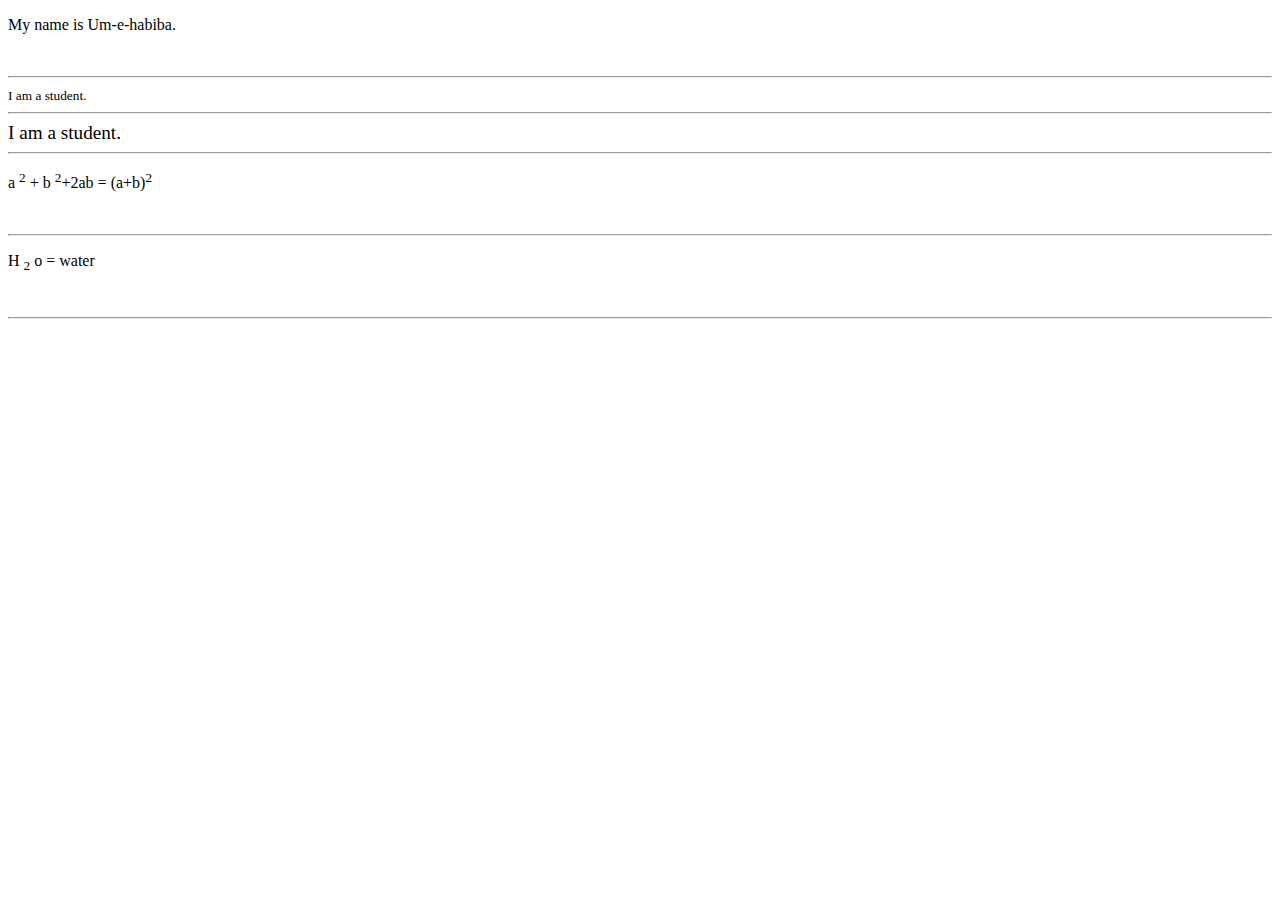
<file: 02-02-2024/index.html>
<!DOCTYPE html>
<html lang="en">
<head>
    <meta charset="UTF-8">
    <meta name="viewport" content="width=device-width, initial-scale=1.0">
    <title>Document</title>
</head>
<body>
    <!--Paragraph tag-->
    <p> My name is Um-e-habiba. </p>

    <!--Break tag-->
<br/>

<!--Horizintal rular tag(hr tag)-->
<hr/>

<!--Small tag-->
<small>I am a student.</small>
<br/>
<hr/>

<!--big tag-->
<big>I am a student.</big>
<br/>
<hr/>
<!--superscript tag-->
<p> a <sup>2</sup> + b <sup>2</sup>+2ab = (a+b)<sup>2</sup></p>
<br/>
<hr/>
<!--subscript tag-->
<p> H <sub>2</sub> o = water</p>
<br/>
<hr/>

<!--bold tag-->
<b
</body>
</html>
</file>
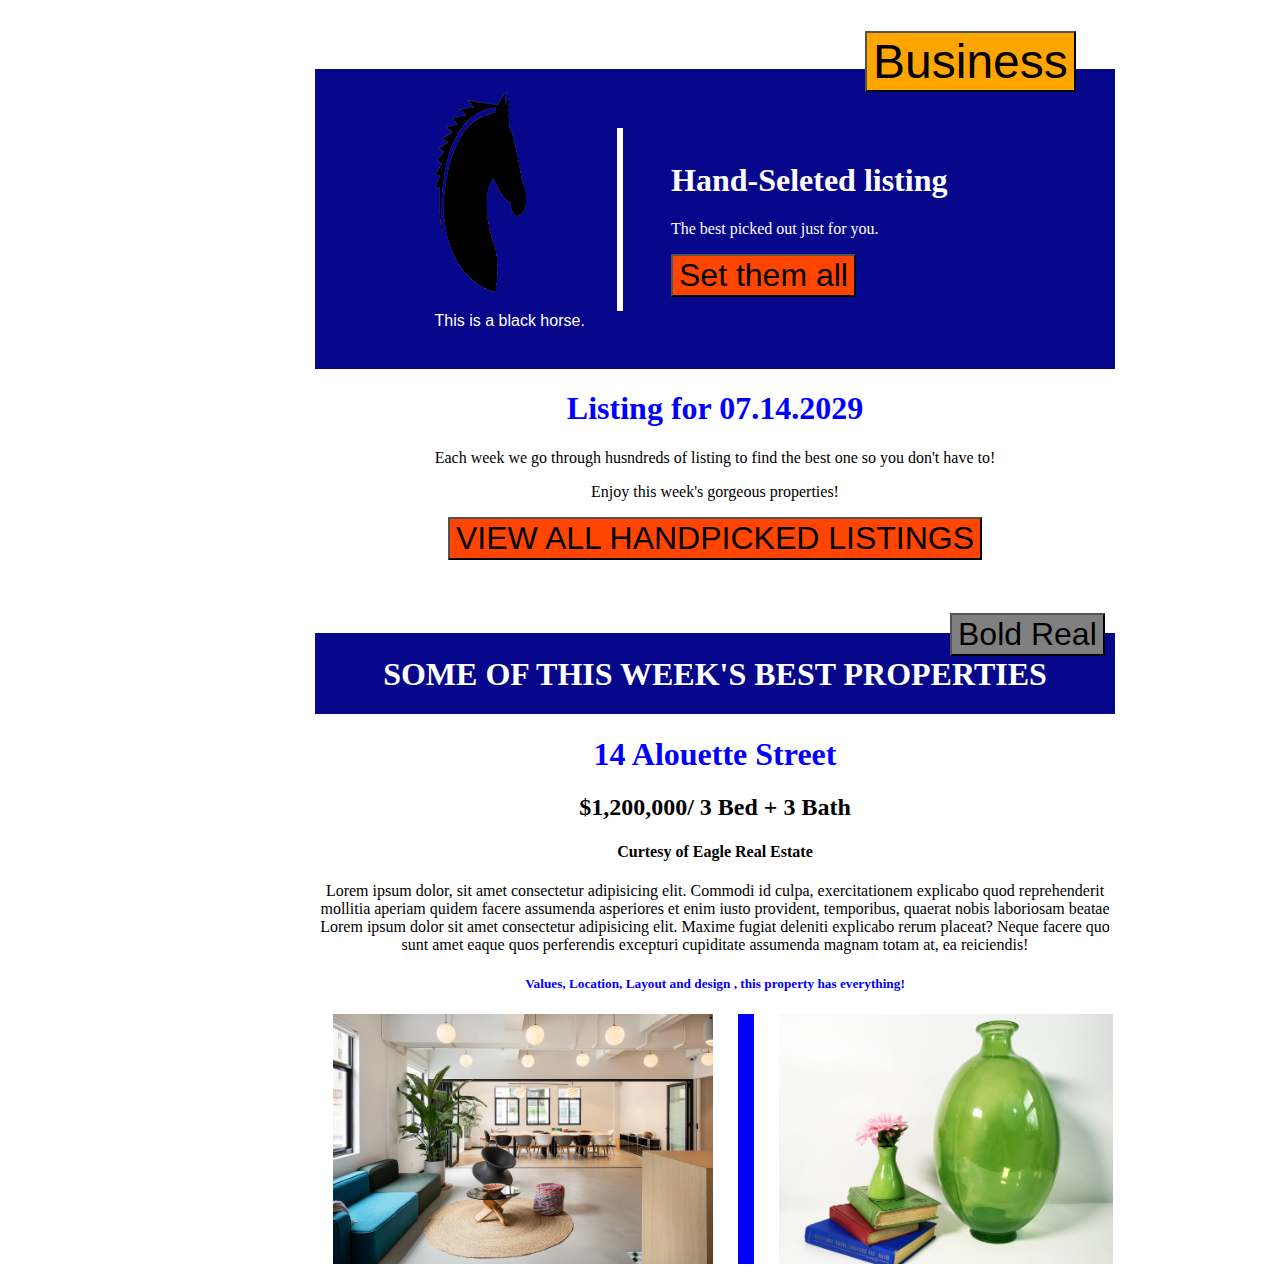
<file: 03-03-2024/index.html>
<!DOCTYPE html>
<html lang="en">

<head>
    <meta charset="UTF-8">
    <meta name="viewport" content="width=device-width, initial-scale=1.0">
    <title>Document</title>
    <link
        href="https://fonts.googleapis.com/css2?family=Poppins:ital,wght@0,100;0,200;0,300;0,400;0,500;0,600;0,700;0,800;0,900;1,100;1,200;1,300;1,400;1,500;1,600;1,700;1,800;1,900&display=swap"
        rel="stylesheet">
    <link rel="stylesheet" type="text/css" href="design.css" />
</head>

<body>

        <div class="button"> <button> Business </button> </div>

        <div class="blue">

            <div class="horse">
                <img src="/03-03-2024/horse-icon-png-14.png">
                <p>
                    This is a black horse.
                </p>
            </div>
            <div class="empty"></div>

            <div class="text">
                <h1> Hand-Seleted listing </h1>
                <p> The best picked out just for you. </p>
                <button> Set them all</button>
            </div>
        </div>

        <div class="white">

            <h1> Listing for 07.14.2029</h1>
            <p> Each week we go through husndreds of listing to find the best one so you don't have to! </p>
            <p> Enjoy this week's gorgeous properties!</p>
            <button> VIEW ALL HANDPICKED LISTINGS </button>

        </div>

        <div class="real"> <button> Bold Real </button></div>

        <div class="three">
            <h1> SOME OF THIS WEEK'S BEST PROPERTIES </h1>
        </div>
        <div class="four">
            <h1> 14 Alouette Street </h1>
            <h2> $1,200,000/ 3 Bed + 3 Bath </h2>
            <h4> Curtesy of Eagle Real Estate </h4>
            <p> Lorem ipsum dolor, sit amet consectetur adipisicing elit. Commodi id culpa, exercitationem explicabo
                quod
                reprehenderit mollitia aperiam quidem facere assumenda asperiores et enim iusto provident, temporibus,
                quaerat nobis laboriosam beatae Lorem ipsum dolor sit amet consectetur adipisicing elit. Maxime fugiat
                deleniti explicabo rerum placeat? Neque facere quo sunt amet eaque quos perferendis excepturi cupiditate
                assumenda magnam totam at, ea reiciendis!</p>
            <h5> Values, Location, Layout and design , this property has everything! </h5>
        </div>

        <div class="five">
            <div class="photo1"> <img src="/03-03-2024/computer2.jpg"> </div>
            <div class="empty2"></div>
            <div class="photo2"> <img src="/03-03-2024/vase3.avif"> </div>
        </div>

    


</body>

</html>
</file>
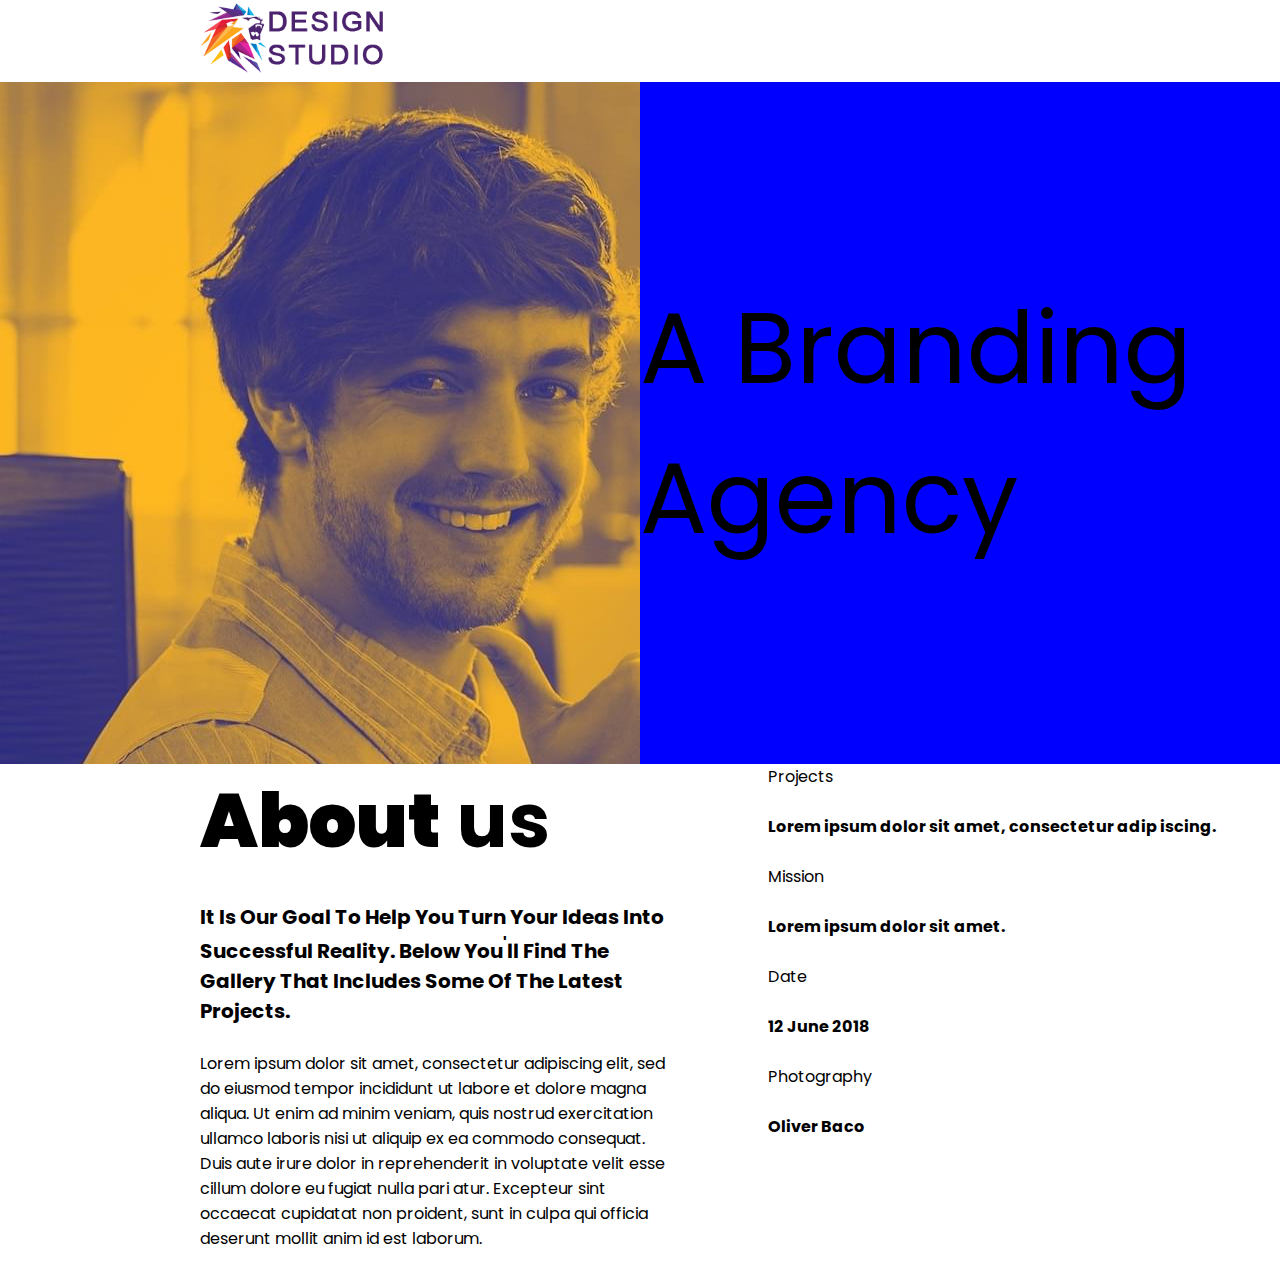
<file: 12-02-2024/index.html>
<!DOCTYPE html>
<html lang="en">

<head>
    <meta charset="UTF-8">
    <meta name="viewport" content="width=device-width, initial-scale=1.0">
    <title>Document</title>
    <link rel="stylesheet" type="text/css" href="styles.css" />
    <link rel="preconnect" href="https://fonts.googleapis.com">
    <link rel="preconnect" href="https://fonts.gstatic.com" crossorigin>
    <link
        href="https://fonts.googleapis.com/css2?family=Poppins:ital,wght@0,100;0,200;0,300;0,400;0,500;0,600;0,700;0,800;0,900;1,100;1,200;1,300;1,400;1,500;1,600;1,700;1,800;1,900&display=swap"
        rel="stylesheet">

</head>

<body>
    <div class="header">
        <img src="/12-02-2024/design.png">

    </div>

    <div>
        <div class="section1">
            <p>
                A Branding Agency
            </p>
        </div>
        <div class="section2">

        </div>
    </div>
    <!--section 2-->
    <div>
        <div class="section3">
            <div>
                <h1>
                    <b>About</b> us
                </h1>
                <br>
            </div>

            <div>
                <h4>
                    It Is Our Goal To Help You Turn Your Ideas Into Successful Reality. Below You<sup>'</sup>ll Find The
                    Gallery That Includes Some Of The Latest Projects.
                </h4>
                <br>
            </div>

            <div>
                <p>
                    Lorem ipsum dolor sit amet, consectetur adipiscing elit, sed do eiusmod tempor incididunt ut labore
                    et dolore magna aliqua. Ut enim ad minim veniam, quis nostrud exercitation ullamco laboris nisi ut
                    aliquip ex ea commodo consequat. Duis aute irure dolor in reprehenderit in voluptate velit esse
                    cillum dolore eu fugiat nulla pari atur. Excepteur sint occaecat cupidatat non proident, sunt in
                    culpa qui officia deserunt mollit anim id est laborum.
                </p>
            </div>
        </div>
        <div class="section4">
            <p>Projects</p>
            <br>
            <p> <b>Lorem ipsum dolor sit amet, consectetur adip iscing.</b></p>
            <br>
            <p> Mission</p>
            <br>
            <p> <b> Lorem ipsum dolor sit amet.</b> </p>
            <br>
            <p> Date</p>
            <br>
            <p> <b> 12 June 2018 </b> </p>
            <br>
            <p> Photography</p>
            <br>
            <p> <b> Oliver Baco </b> </p>
            <br>
        </div>





</body>

</html>
</file>
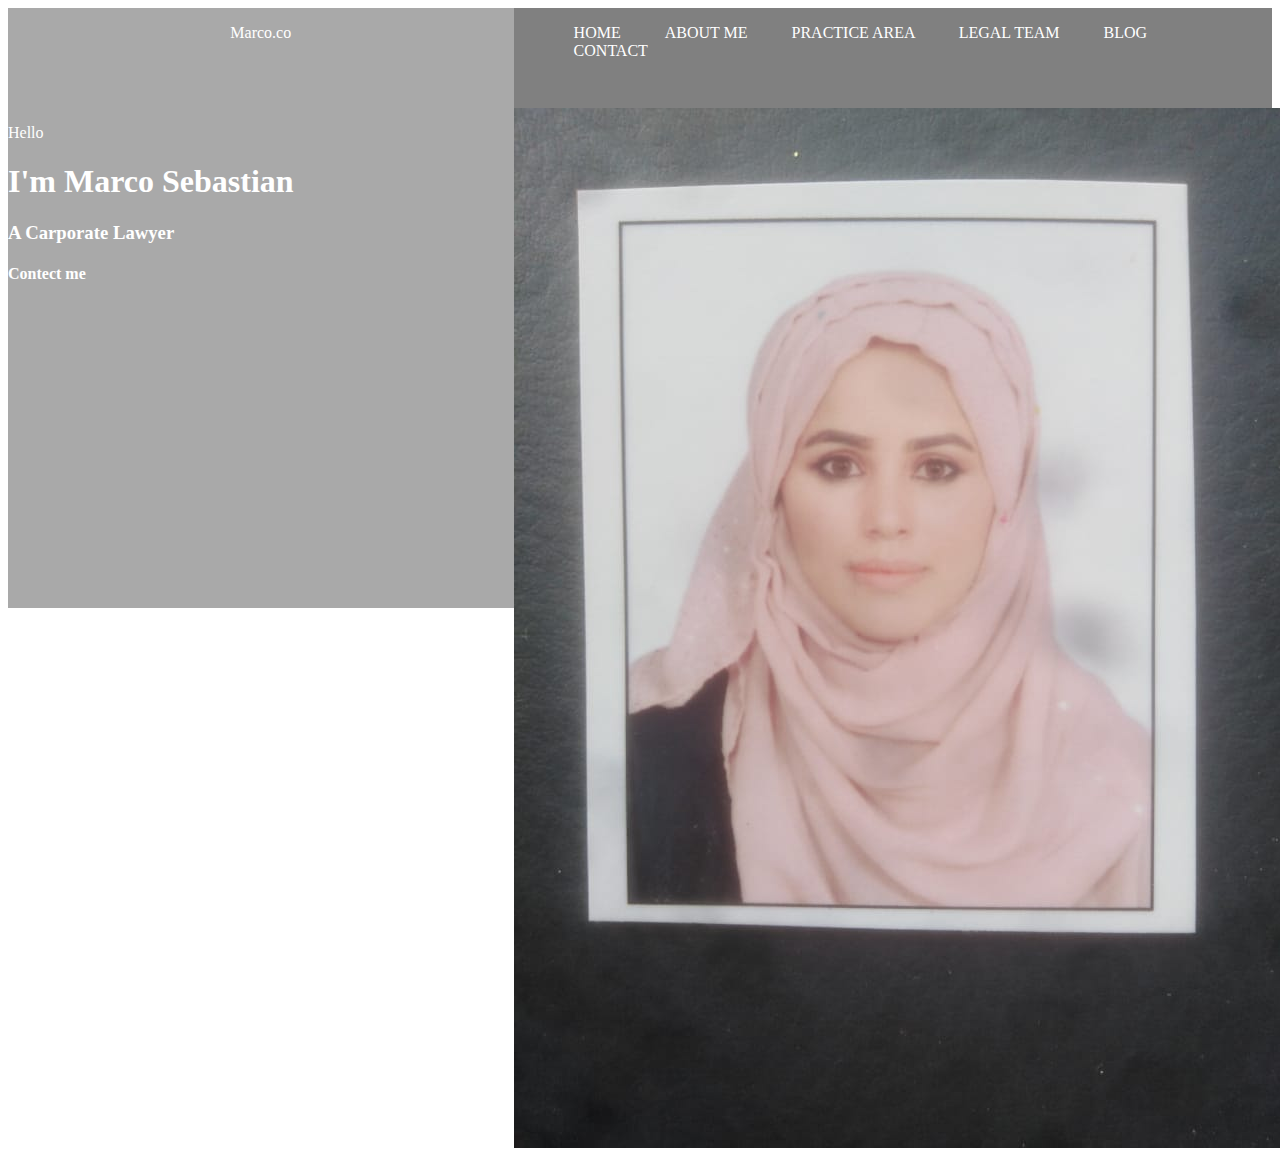
<file: 20-02-2024/index.html>
<!DOCTYPE html>
<html lang="en">

<head>
    <meta charset="UTF-8">
    <meta name="viewport" content="width=device-width, initial-scale=1.0">
    <title>Document</title>
    <link rel="preconnect" href="https://fonts.googleapis.com">
    <link rel="preconnect" href="https://fonts.gstatic.com" crossorigin>
    <link
        href="https://fonts.googleapis.com/css2?family=Poppins:ital,wght@0,100;0,200;0,300;0,400;0,500;0,600;0,700;0,800;0,900;1,100;1,200;1,300;1,400;1,500;1,600;1,700;1,800;1,900&display=swap"
        rel="stylesheet">
    <link rel="stylesheet" type="text/css" href="styles.css" />
</head>

<body>
    <div class="manu">

        <div class="manu_1">
            <p> Marco.co</p>
        </div>

        <div class="manu_2">
            <ul>
                <li> HOME </li>
                <li> ABOUT ME </li>
                <li> PRACTICE AREA </li>
                <li> LEGAL TEAM </li>
                <li> BLOG </li>
                <li> CONTACT </li>

            </ul>

        </div>

    </div>

    <div class="section">

        <div class="section_1">
            <p> Hello </p>
            <h1> I'm Marco Sebastian </h1>
            <h3> A Carporate Lawyer </h3>
            <h4> Contect me </h4>

        </div>

        <div class="section_2">
            <img src="picture.jpg" alt="">

        </div>

    </div>




</body>

</html>
</file>
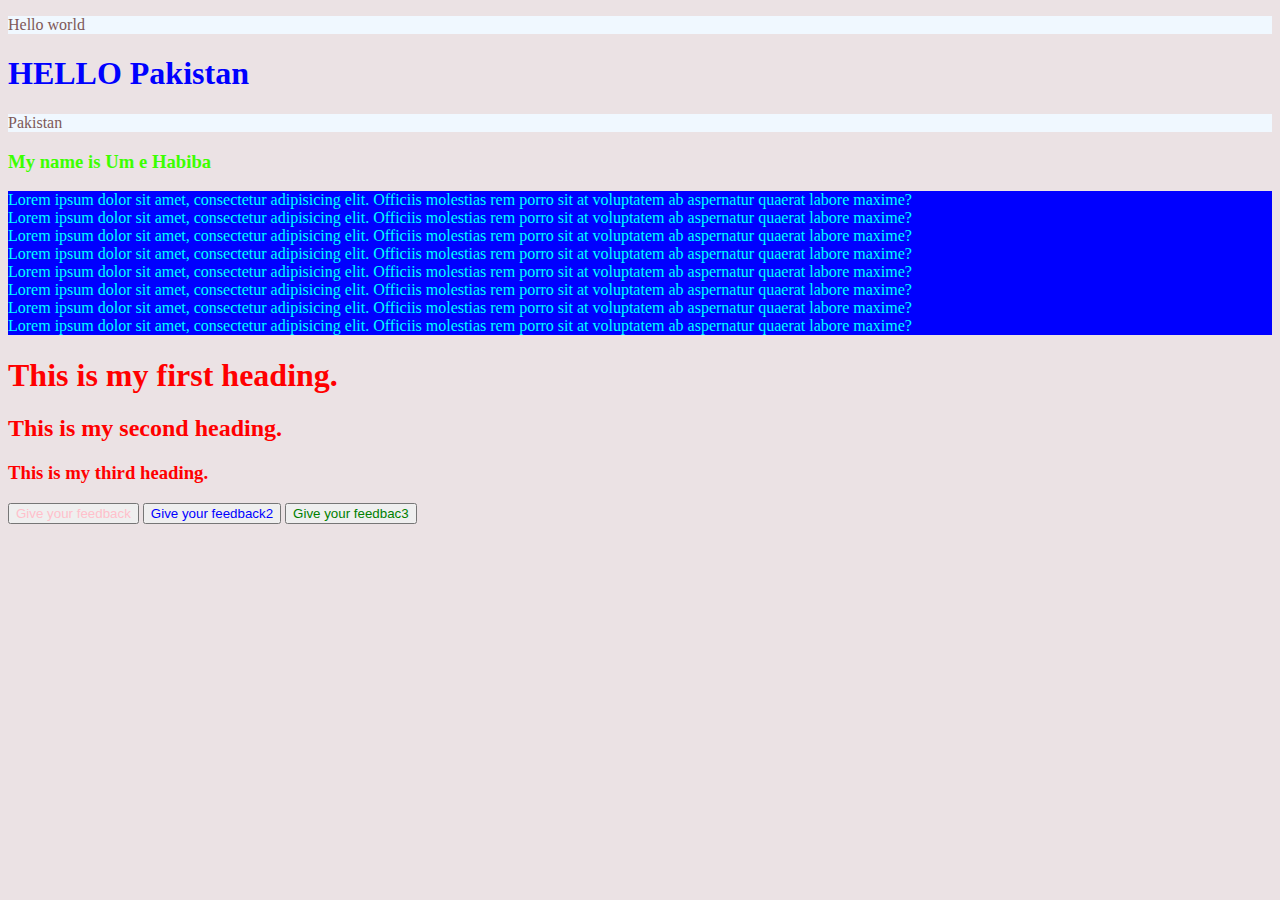
<file: 25-02-2024/index.html>
<!DOCTYPE html>
<html lang="en">

<head>
    <meta charset="UTF-8">
    <meta name="viewport" content="width=device-width, initial-scale=1.0">
    <title>Document</title>
    <link
        href="https://fonts.googleapis.com/css2?family=Poppins:ital,wght@0,100;0,200;0,300;0,400;0,500;0,600;0,700;0,800;0,900;1,100;1,200;1,300;1,400;1,500;1,600;1,700;1,800;1,900&display=swap"
        rel="stylesheet">
    <link rel="stylesheet" type="text/css" href="design.css" />
    <!-- <style>
p{
    color: blanchedalmond;
}
</style> -->
    <style>
        #b2 {
            color: blue
        }
    </style>

</head>

<body>
    <p> Hello world</p>
    <h1> HELLO Pakistan</h1>
    <p> Pakistan</p>
    <h3 id="header1">My name is Um e Habiba</h3>
    <!-- colors-->
    <!-- <p style="color: green;"> Hello world </p>
    <p style="color: darkgreen;"> Hello world </p>
    <p style="color: greenyellow;"> Hello world</p>
    <p style="color: rgb(243, 243, 59);"> Hello world</p>
    <p style="color: rgb(239, 6, 6);"> Hello world</p>
    <p style="color: red;"> Hello world</p>
     -->

    <div id="boxes">
        <div class="box1">Lorem ipsum dolor sit amet, consectetur adipisicing elit. Officiis molestias rem porro sit at
            voluptatem ab aspernatur quaerat labore maxime?</div>
        <div class="box2">Lorem ipsum dolor sit amet, consectetur adipisicing elit. Officiis molestias rem porro sit at
            voluptatem ab aspernatur quaerat labore maxime?</div>
        <div class="box3">Lorem ipsum dolor sit amet, consectetur adipisicing elit. Officiis molestias rem porro sit at
            voluptatem ab aspernatur quaerat labore maxime?</div>
        <div class="box4">Lorem ipsum dolor sit amet, consectetur adipisicing elit. Officiis molestias rem porro sit at
            voluptatem ab aspernatur quaerat labore maxime?</div>
        <div class="box5">Lorem ipsum dolor sit amet, consectetur adipisicing elit. Officiis molestias rem porro sit at
            voluptatem ab aspernatur quaerat labore maxime?</div>
        <div class="box6">Lorem ipsum dolor sit amet, consectetur adipisicing elit. Officiis molestias rem porro sit at
            voluptatem ab aspernatur quaerat labore maxime?</div>
        <div class="box7">Lorem ipsum dolor sit amet, consectetur adipisicing elit. Officiis molestias rem porro sit at
            voluptatem ab aspernatur quaerat labore maxime?</div>
        <div class="box8">Lorem ipsum dolor sit amet, consectetur adipisicing elit. Officiis molestias rem porro sit at
            voluptatem ab aspernatur quaerat labore maxime?</div>

    </div>
    <div>
        <h1 class="heading"> This is my first heading.</h1>
        <h2 class="heading"> This is my second heading.</h2>
        <h3 class="heading"> This is my third heading.</h3>
    </div>
    <button style="color: pink;"> Give your feedback</button>
    <button id="b2"> Give your feedback2</button>
    <button id="b3"> Give your feedbac3</button>



</body>

</html>
</file>
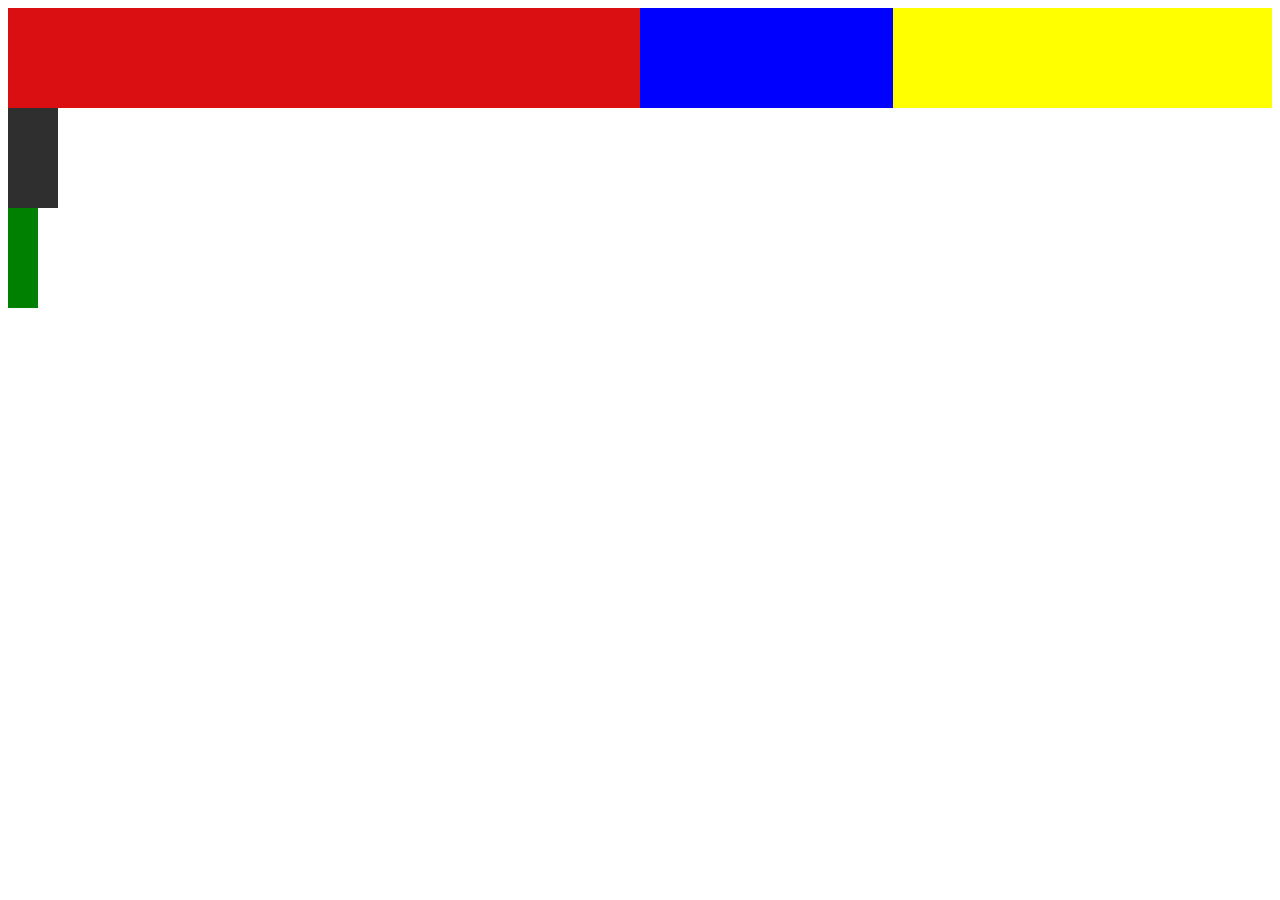
<file: 06-02-2024/div.html>
<!DOCTYPE html>
<html lang="en">
<head>
    <meta charset="UTF-8">
    <meta name="viewport" content="width=device-width, initial-scale=1.0">
    <title>Document</title>
</head>
<body>
    <div style="background-color: blue; height: 100px;">
        <div style="background-color: rgba(219, 15, 15, 0.993); height: 100px; width: 50%;float: left;">

        </div> 
         <div style="background-color: yellow; height: 100px; width: 30%; float: right;">
    
        </div> 
    </div> 
    <div style="background-color: #2f2f2f; height: 100px; width: 50px;">

    </div>  <div style="background-color: green; height: 100px; width: 30px;">

    </div>  
</body>
</html>
</file>
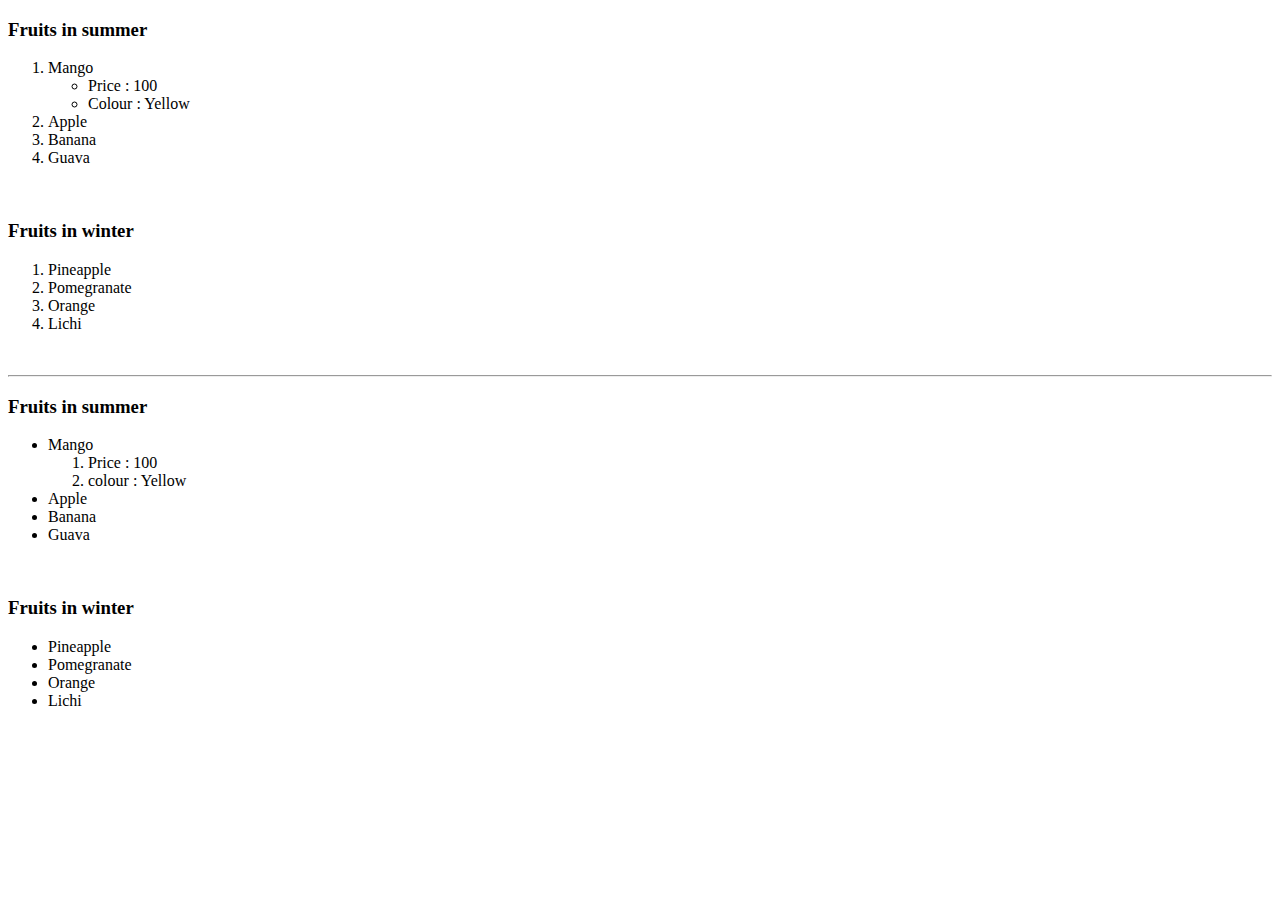
<file: 06-02-2024/list.html>
<!DOCTYPE html>
<html lang="en">
<head>
    <meta charset="UTF-8">
    <meta name="viewport" content="width=device-width, initial-scale=1.0">
    <title>Servey</title>
</head>
<body>
    <!--ordered list-->
    <h3> Fruits in summer</h3>
    <ol> 
    <li> Mango </li> 
    <ul>
    <li> Price : 100 </li>
    <li>Colour : Yellow </li>
    </ul>
    <li> Apple </li> 
    
    <li> Banana </li>
   
    <li> Guava </li>
    
    </ol>
    <br/>
    <h3> Fruits in winter</h3>
    <ol> 
    <li> Pineapple </li> 
    <li> Pomegranate </li> 
    <li> Orange </li>
    <li> Lichi</li>
    </ol>
    <br/>
    <hr/>
    <!--unordered list--> 
    <h3> Fruits in summer</h3>
    <ul>  
    <li> Mango </li> 
    <ol> 
    <li> Price : 100 </li>
    <li> colour : Yellow</li> 
    </ol>
    <li> Apple </li>
     
    <li> Banana </li>
   
    <li> Guava </li>
    
    </ul>
    <br/>
    <h3> Fruits in winter </h3>
    <ul>  
    <li> Pineapple </li> 
    <li> Pomegranate </li> 
    <li> Orange </li>
    <li> Lichi</li>
    </ul>
    <br/>

    
</body>
</html>
</file>
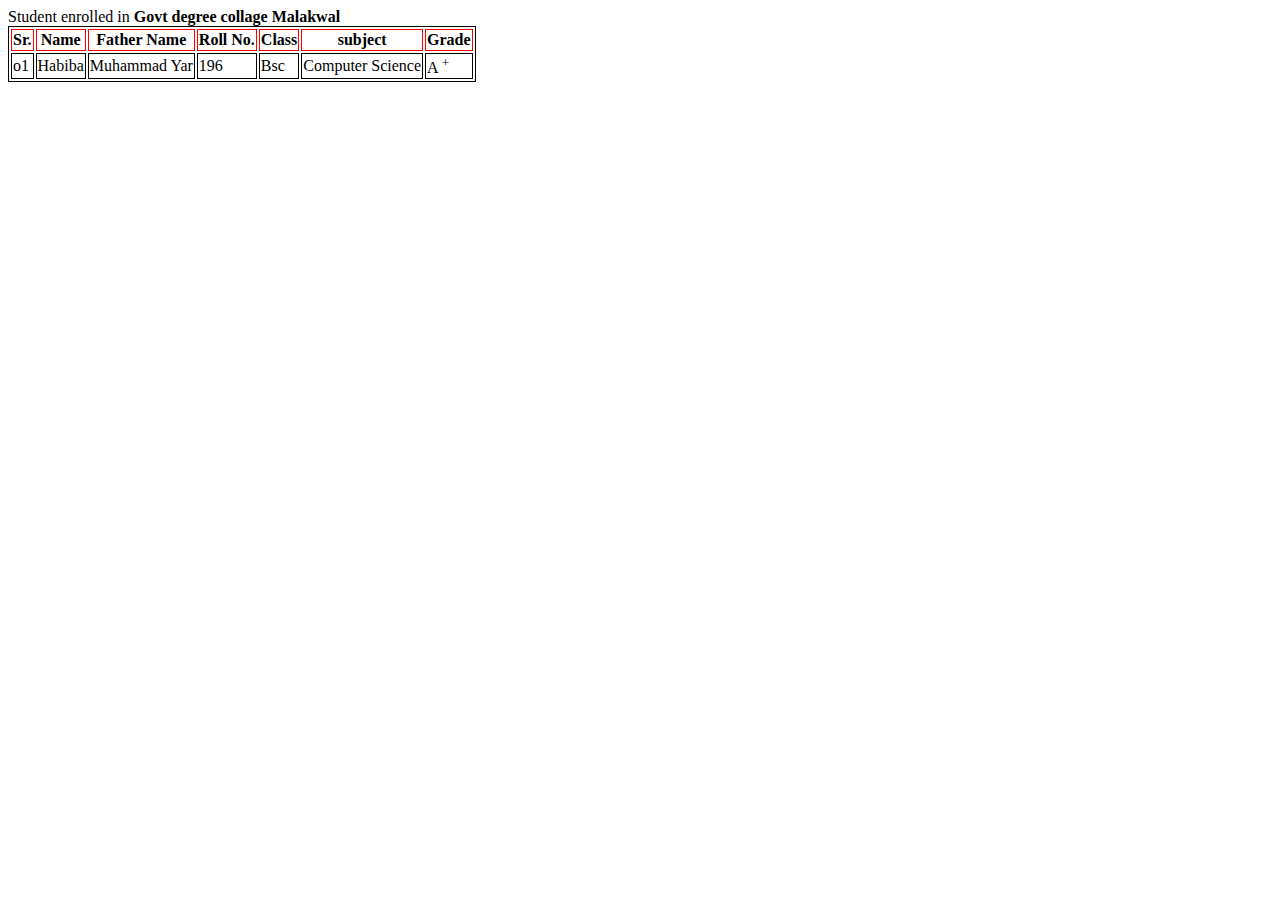
<file: 06-02-2024/table.html>
<!DOCTYPE html>
<html lang="en">

<head>
    <meta charset="UTF-8">
    <meta name="viewport" content="width=device-width, initial-scale=1.0">
    <title>Table</title>
    <style>
        table, tr, td, th{
            border: 1px solid black

        }
        table tr th{
            border: 1px solid red
        }
    </style>
   
</head>

<body>
    <caption>
        Student enrolled in <b>Govt degree collage Malakwal </b>
    </caption>
    <table>
        

        <tr>
            <th>Sr.</th>
            <th>Name</th>
            <th>Father Name</th>
            <th>Roll No.</th>
            <th>Class</th>
            <th>subject</th>
            <th> Grade</th>
        </tr>

        <tr>
            <td>o1</td>
            <td>Habiba</td>
            <td>Muhammad Yar</td>
            <td>196</td>
            <td>Bsc</td>
            <td>Computer Science</td>
            <td> A <sup>+</sup></td>
        </tr>

    </table>



</body>

</html>
</file>
<file: 03-03-2024/design.css>
body{
    width: 800px;
    margin-left: 315px;
}

.button button{
    background-color: orange;
    position: relative;
    left: 550px;
    top: 23px;
    font-size: 3em;
}

.blue {
    background-color: #07078b;
    height: 300px;
    width: 100%;
    display: flex;
    align-items: center;
    justify-content: center;
}

.horse img {
    height: 200px;
    width: 50%;

}

.horse p {
    color: white;
    font-family: Arial, Helvetica, sans-serif;
}

.empty {
    height: 183px;
    width: 6px;
    background-color: white;
}

.text {
    color: white;
    padding: 48px;
}

.text button {
    background-color: orangered;
    font-size: 2em;
}

.real button{
    background-color: grey;
    position: relative;
    left: 635px;
    top: 23px;
    font-size: 2em;
}

.white {
    height: 200px;
    width: 100%;
    background-color: white;
    text-align: center;
    margin-top: 20px;


}

.white h1 {
    color: blue;
}

.white button {
    background-color: orangered;
    font-size: 2em;
}

.three {
    background-color: #07078b;
    color: white;
    text-align: center;
    height: 80px;
    width: 100%;
    padding-top: 1px;
}

.four {
    text-align: center;
}

.four h1 {
    color: blue;
}

.four h5 {
    color: blue;
}

.five {
    background-color: white;
    height: 250px;
    width: 100%;
    display: flex;
    justify-content: center;
    margin: 8px;
}

.photo1{
    display: contents;
}

.photo2{
    display: contents;
}
    


.empty2 {
    background-color: blue;
    width: 2%;
    margin-left: 25px;
    margin-right: 25px;
}
</file>
<file: 12-02-2024/styles.css>
* {
    font-family: 'Poppins', sans-serif;
    padding: 0px;
    margin: 0px;
}

header,img {
    background-color: white;
    height: 75px;
    width: 15%;
    padding-left: 200px;
}



.section1 {


    background-color: blue;
    height: 682px;
    width: 50%;
    float: right;
    display: flex;
    align-items: center;
    justify-content: center;
}

.section1>p {
    font-size: 100px;

}

.section2 {
    background-image: url(./boyphoto.png);
    height: 682px;
    width: 50%;
    float: left;

}

.section3 {
    background-color: white;
    height: 500px;
    width: 60%;
    

    float: left;
    justify-content: left;

}
.section3 >div {
    padding-left: 200px;
    padding-right: 100px;
}

.section3>div>h1 {
    font-size: 75px;
}

.section3>div>h4 {
    font-size: 20px;
}
</file>
<file: 20-02-2024/styles.css>
.manu {
    display: flex;

}



.manu_1 {
    height: 100px;
    width: 40%;
    background-color: darkgrey;


}

.manu_1 p {
    color: white;
    display: flex;
    align-items: center;
    justify-content: center;
}

.manu_2 {
    height: 100px;
    width: 60%;
    background-color: grey;

}

.manu_2 li {
    color: white;
    display: inline;
    margin: 20px;

}
.section{
    display: flex;
}


.section_1{
    background-color: darkgrey;
    height: 500px;
    width: 40%;
    color: white;
    
}

.section_1 h1{
    font-size: 2em;
}
.section_2{
    height: 500px;
    width: 60%;
    
}
p::selection{
    background-color: white;
    color: black;
}
</file>
<file: 25-02-2024/design.css>
* {
    color: aqua;
}

h1{
    color: blue;
    
}
p{
    color: rgb(126, 88, 88);
    background-color: aliceblue;
}
body{
    background-color: #ebe2e4;
}

#header1{
    color: rgb(60, 255, 0);
}
#boxes{
    background-color: blue;
}
.heading{
    color:red ;
}
#b3{
    color: green;
}
</file>
